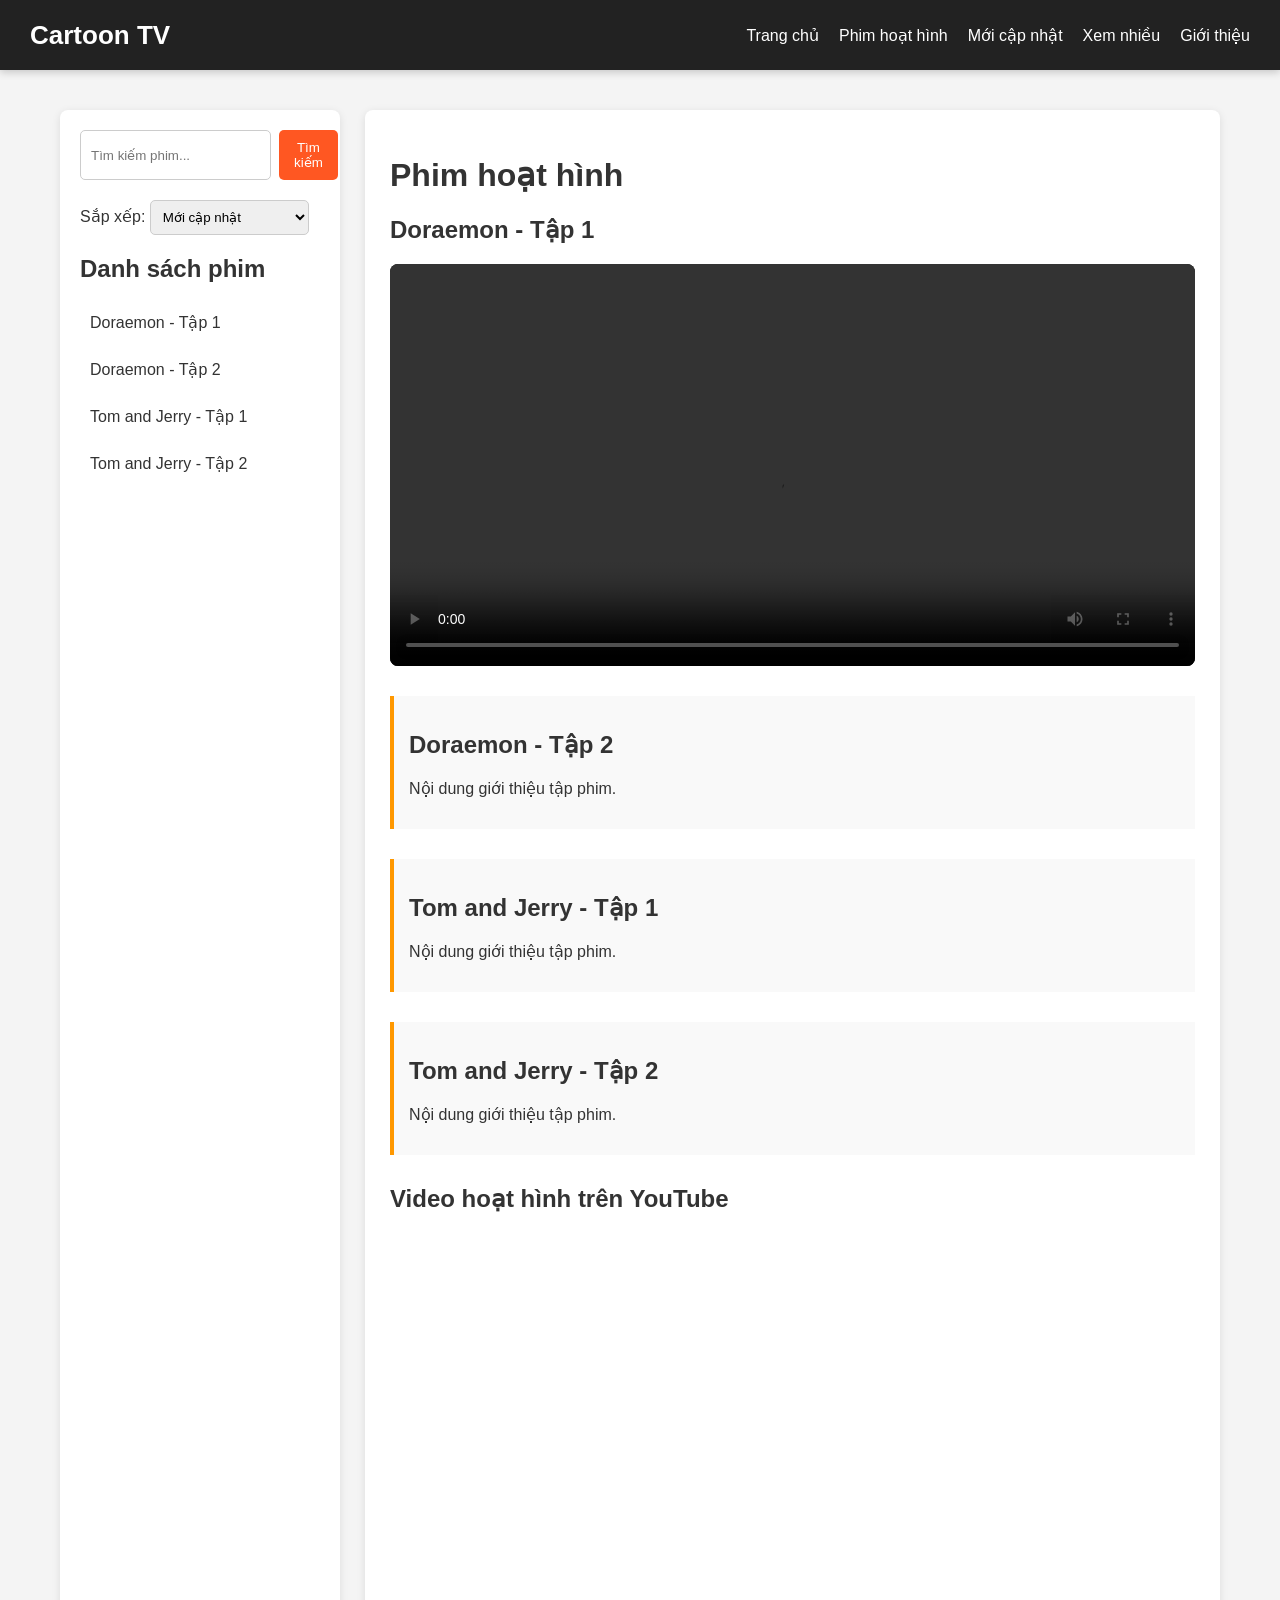
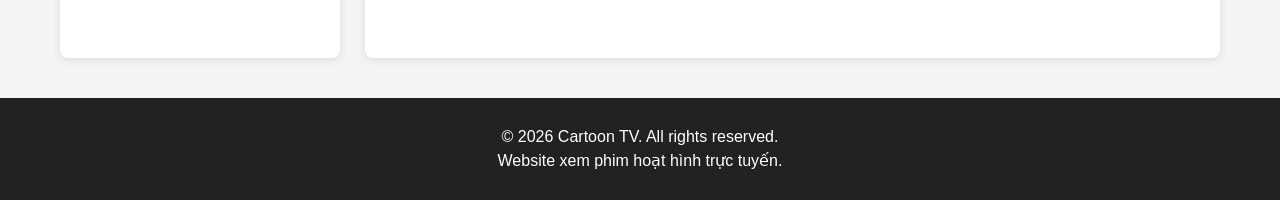
<file: cartoon-video-website/index.html>
<!DOCTYPE html>
<html lang="vi">
<head>
    <meta charset="UTF-8">
    <meta name="viewport" content="width=device-width, initial-scale=1.0">
    <title>Cartoon TV - Xem phim hoạt hình trực tuyến</title>
    <link rel="stylesheet" href="style.css">
</head>
<body>

    <header class="header">
        <div class="logo">
            <a href="#">Cartoon TV</a>
        </div>
        <nav class="head-link">
            <a href="#">Trang chủ</a>
            <a href="#">Phim hoạt hình</a>
            <a href="#">Mới cập nhật</a>
            <a href="#">Xem nhiều</a>
            <a href="#">Giới thiệu</a>
        </nav>
    </header>

    <div class="main-container">
        
        <div class="left-content">
            <div class="search-box">
                <input type="text" placeholder="Tìm kiếm phim...">
                <button type="button">Tìm kiếm</button>
            </div>
            
            <div class="sort-box">
                <label for="sort">Sắp xếp:</label>
                <select id="sort">
                    <option>Mới cập nhật</option>
                    <option>Nhiều lượt xem nhất</option>
                </select>
            </div>

            <h2>Danh sách phim</h2>
            <ul class="video-list">
                <li><a href="#video1">Doraemon - Tập 1</a></li>
                <li><a href="#video2">Doraemon - Tập 2</a></li>
                <li><a href="#video3">Tom and Jerry - Tập 1</a></li>
                <li><a href="#video4">Tom and Jerry - Tập 2</a></li>
            </ul>
        </div>

        <div class="right-content">
            <h1>Phim hoạt hình</h1>

            <div class="video-section" id="video1">
                <h2>Doraemon - Tập 1</h2>
                <video controls width="100%">
                    <source src="https://www.w3schools.com/html/mov_bbb.mp4" type="video/mp4">
                    Trình duyệt của bạn không hỗ trợ thẻ video.
                </video>
            </div>

            <div class="video-item" id="video2">
                <h2>Doraemon - Tập 2</h2>
                <p>Nội dung giới thiệu tập phim.</p>
            </div>

            <div class="video-item" id="video3">
                <h2>Tom and Jerry - Tập 1</h2>
                <p>Nội dung giới thiệu tập phim.</p>
            </div>

            <div class="video-item" id="video4">
                <h2>Tom and Jerry - Tập 2</h2>
                <p>Nội dung giới thiệu tập phim.</p>
            </div>

            <div class="youtube-section">
                <h2>Video hoạt hình trên YouTube</h2>
                <iframe
                    width="100%"
                    height="400"
                    src="https://www.youtube.com/embed/dQw4w9WgXcQ"
                    title="YouTube video player"
                    frameborder="0"
                    allowfullscreen>
                </iframe>
            </div>
        </div>

    </div>

    <footer class="footer">
        <p>© 2026 Cartoon TV. All rights reserved.</p>
        <p>Website xem phim hoạt hình trực tuyến.</p>
    </footer>

</body>
</html>
</file>
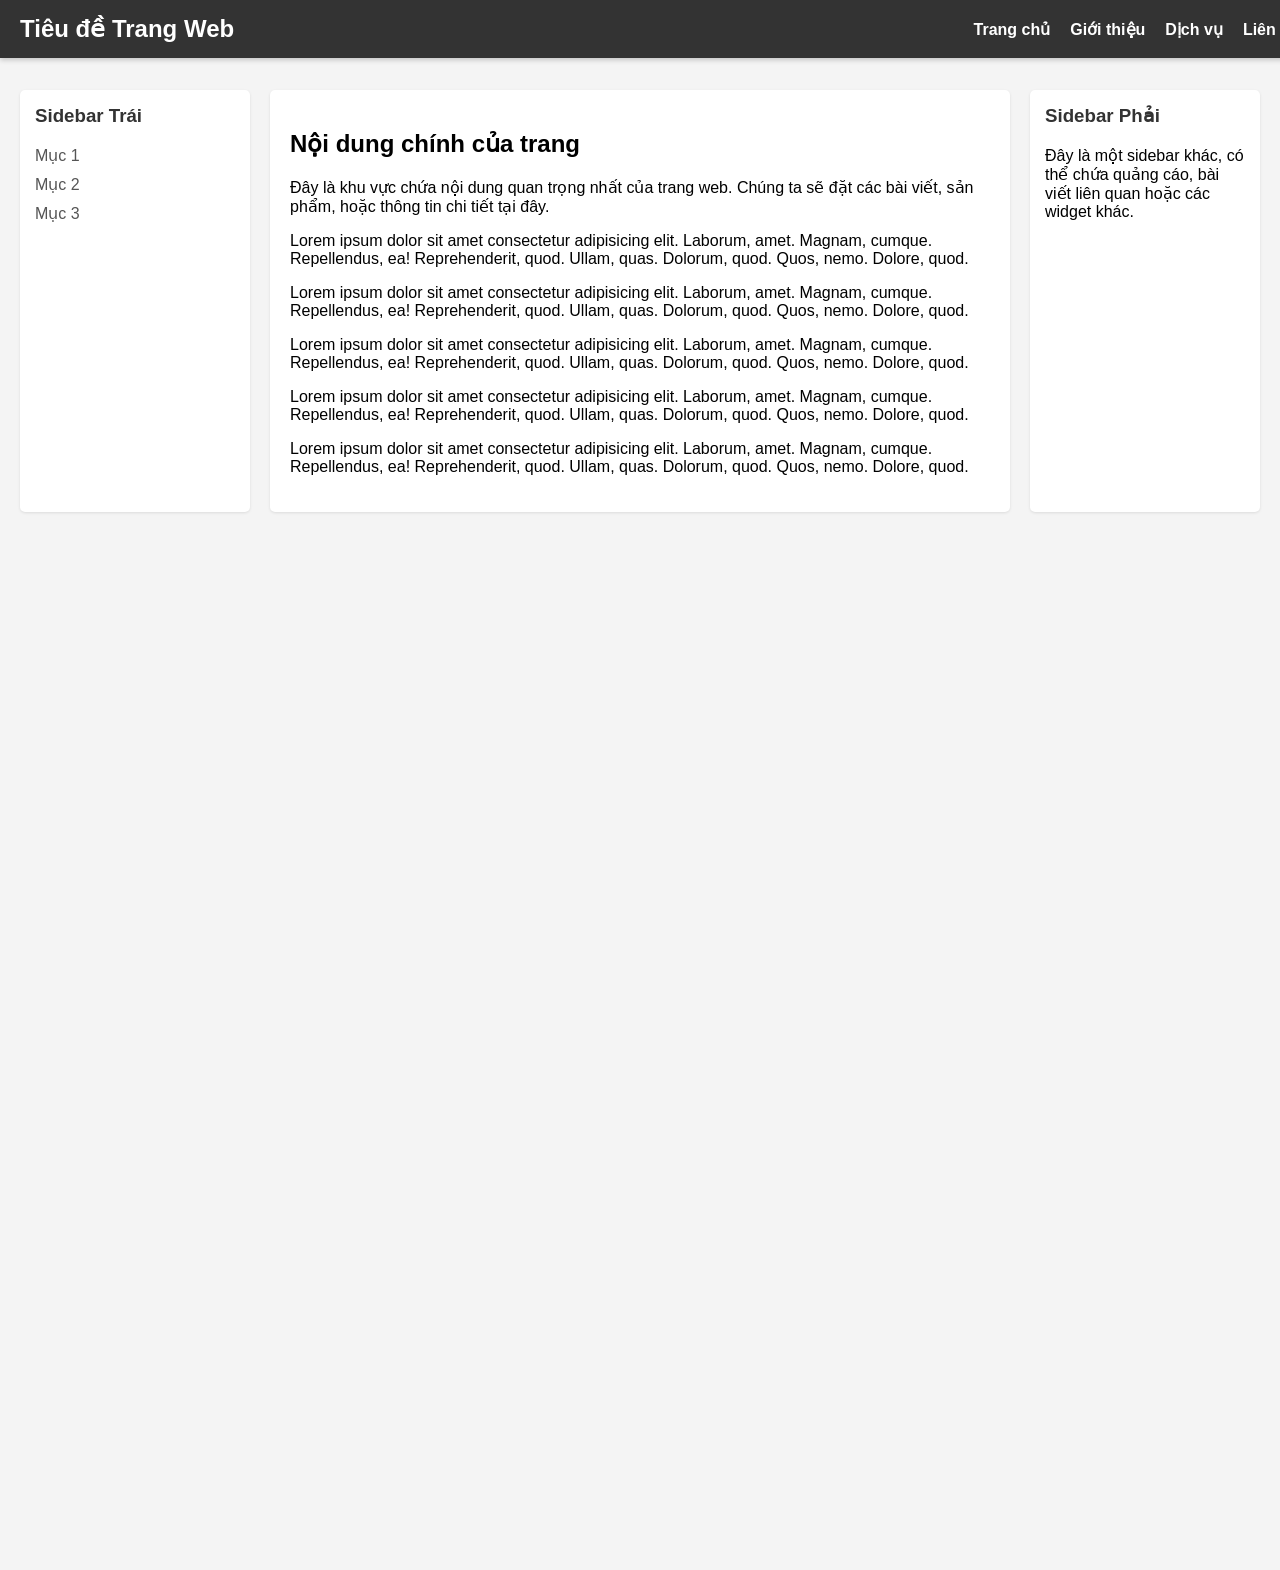
<file: simple-layout/index.html>
<!DOCTYPE html>
<html lang="vi">
<head>
    <meta charset="UTF-8">
    <meta name="viewport" content="width=device-width, initial-scale=1.0">
    <title>Trang Chủ Giản Lược</title>
    <link rel="stylesheet" href="style.css">
</head>

<body>

    <header class="main-header">

        <h1>Tiêu đề Trang Web</h1>

        <nav>
            <ul>
                <li><a href="#">Trang chủ</a></li>
                <li><a href="#">Giới thiệu</a></li>
                <li><a href="#">Dịch vụ</a></li>
                <li><a href="#">Liên hệ</a></li>
            </ul>
        </nav>

    </header>

    <div class="page-container">

        <aside class="sidebar left-sidebar">
            <h3>Sidebar Trái</h3>

            <ul>
                <li>Mục 1</li>
                <li>Mục 2</li>
                <li>Mục 3</li>
            </ul>
        </aside>

        <main class="main-content">

            <h2>Nội dung chính của trang</h2>

            <p>
                Đây là khu vực chứa nội dung quan trọng nhất của trang web.
                Chúng ta sẽ đặt các bài viết, sản phẩm, hoặc thông tin chi tiết tại đây.
            </p>

            <p>
                Lorem ipsum dolor sit amet consectetur adipisicing elit.
                Laborum, amet. Magnam, cumque. Repellendus, ea!
                Reprehenderit, quod. Ullam, quas. Dolorum, quod.
                Quos, nemo. Dolore, quod.
            </p>

            <p>
                Lorem ipsum dolor sit amet consectetur adipisicing elit.
                Laborum, amet. Magnam, cumque. Repellendus, ea!
                Reprehenderit, quod. Ullam, quas. Dolorum, quod.
                Quos, nemo. Dolore, quod.
            </p>

            <p>
                Lorem ipsum dolor sit amet consectetur adipisicing elit.
                Laborum, amet. Magnam, cumque. Repellendus, ea!
                Reprehenderit, quod. Ullam, quas. Dolorum, quod.
                Quos, nemo. Dolore, quod.
            </p>

            <p>
                Lorem ipsum dolor sit amet consectetur adipisicing elit.
                Laborum, amet. Magnam, cumque. Repellendus, ea!
                Reprehenderit, quod. Ullam, quas. Dolorum, quod.
                Quos, nemo. Dolore, quod.
            </p>

            <p>
                Lorem ipsum dolor sit amet consectetur adipisicing elit.
                Laborum, amet. Magnam, cumque. Repellendus, ea!
                Reprehenderit, quod. Ullam, quas. Dolorum, quod.
                Quos, nemo. Dolore, quod.
            </p>

        </main>

        <aside class="sidebar right-sidebar">

            <h3>Sidebar Phải</h3>

            <p>
                Đây là một sidebar khác, có thể chứa quảng cáo,
                bài viết liên quan hoặc các widget khác.
            </p>

        </aside>

    </div>

</body>
</html>
</file>
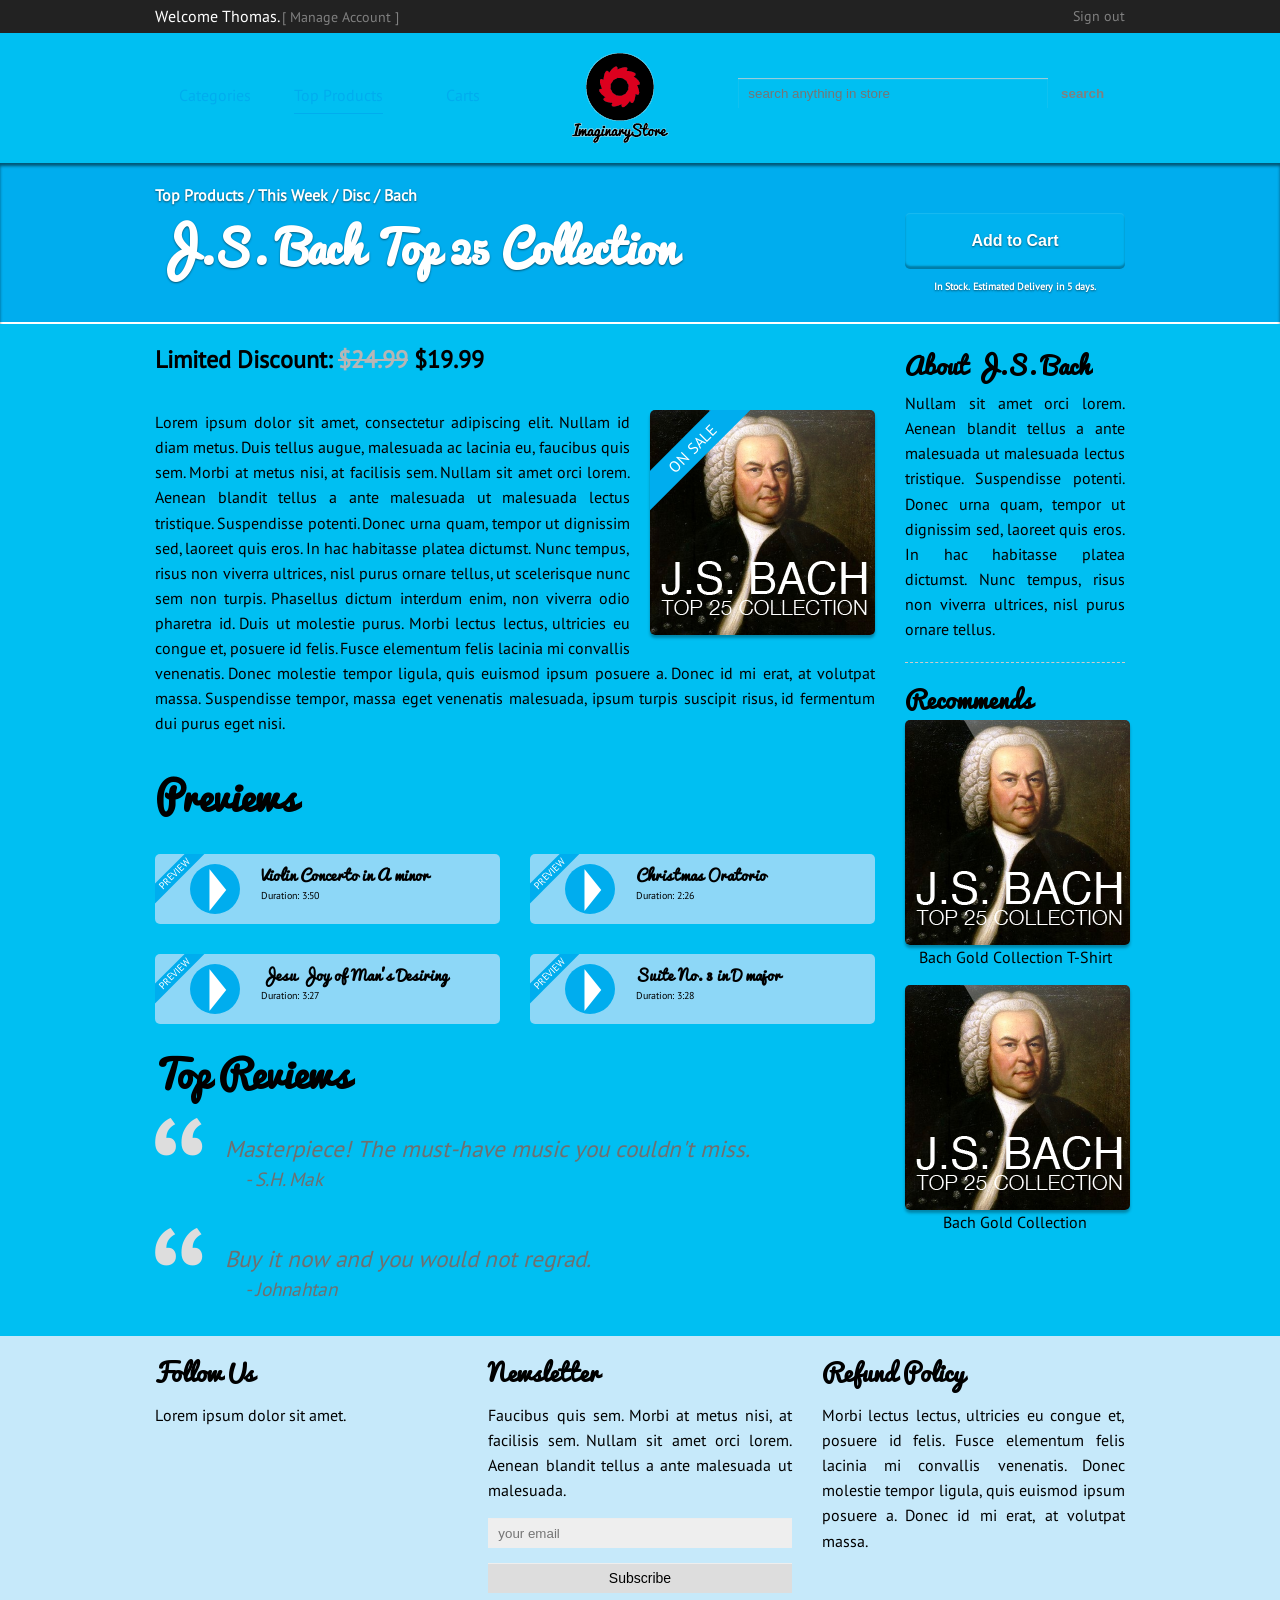
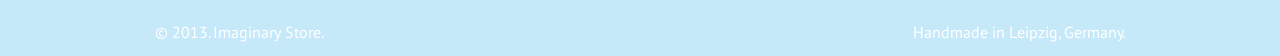
<file: monochromatic-color-exercise/version-1/index.html>
<!doctype html>
<html>
<head>
<meta charset="utf-8">
<meta name="viewport" content="width=device-width, initial-scale=1" />
<title>Imaginary Store</title>
<link href="style.css" rel="stylesheet" type="text/css" />
</head>

<body>
<header id="top">
	<div class="fix-size">
    	<p class="c9 left">
        	Welcome Thomas. <a href="">[ Manage Account ]</a>
        </p>
        <p class="c3 left">
        	<a href="#main-nav" class="hide"><img src="images/nav-btn.png" alt="button" /></a>
            <a href="" class="right">Sign out</a>
        </p>
    </div>
    <div class="clear"></div>
</header><!-- header -->

<nav>
	<div class="fix-size">
    	<ul class="c5 left show">
        	<li><a href="">Categories</a></li>
            <li><a href="">Top Products</a></li>
            <li><a href="">Carts</a></li>
        </ul>
        <a href="" class="c2 left c">
        	<img src="images/logo.png" alt="logo" />
        </a>
        <form action="#" class="c5 left show">
        	<input type="search" placeholder="search anything in store" required />
            <input type="submit" value="search" />
        </form>
    </div>
    <div class="clear"></div>
</nav><!-- nav -->

<section id="banner">
	<div class="fix-size">
    	<section class="c9 left c">
        	<p>Top Products / This Week / Disc / Bach</p>
            <h1>J.S. Bach Top 25 Collection</h1>
        </section>
        <aside class="c3 left c">
        	<button>Add to Cart</button>
            <p>In Stock. Estimated Delivery in 5 days.</p>
        </aside>
    </div>
    <div class="clear"></div>
</section><!-- banner -->

<section id="main">
	<div class="fix-size">
    	<section class="c9 left c">
        	<h3>Limited Discount: <del>$24.99</del> $19.99</h3>            
            <div class="trans right">
                <div class="cover">
                    <div class="face">
                        <p class="on-sale">ON SALE</p>
                    </div>
                    <div class="face back">
                        <b>J.S. Bach - Top 25 Collection</b>
                        <ol>
                            <li>Violin Concerto in A minor</li>
                            <li>Christmas Oratorio</li>
                            <li>Jesu Joy of Man's Desiring</li>
                            <li>Suite No. 3 in D major</li>
                            <!-- text -->
                        </ol>
                    </div>
                </div>
            </div><!-- trans -->
            
            <p>
            	Lorem ipsum dolor sit amet, consectetur adipiscing elit. Nullam id diam metus. Duis tellus augue, malesuada ac lacinia eu, faucibus quis sem. Morbi at metus nisi, at facilisis sem. Nullam sit amet orci lorem. Aenean blandit tellus a ante malesuada ut malesuada lectus tristique. Suspendisse potenti. Donec urna quam, tempor ut dignissim sed, laoreet quis eros. In hac habitasse platea dictumst. Nunc tempus, risus non viverra ultrices, nisl purus ornare tellus, ut scelerisque nunc sem non turpis. Phasellus dictum interdum enim, non viverra odio pharetra id. Duis ut molestie purus. Morbi lectus lectus, ultricies eu congue et, posuere id felis. Fusce elementum felis lacinia mi convallis venenatis. Donec molestie tempor ligula, quis euismod ipsum posuere a. Donec id mi erat, at volutpat massa. Suspendisse tempor, massa eget venenatis malesuada, ipsum turpis suscipit risus, id fermentum dui purus eget nisi.<!-- text -->
            </p>
            
            <h2>Previews</h2>
            <ul class="preview">
            	<li class="left"><a href="">
                	<div class="c3 left">
                    	<p class="title">PREVIEW</p>
                        <div class="circle"><div class="triangle">&#9658;</div></div>
                    </div>
                    <div class="c9 left">
                    	<b>Violin Concerto in A minor</b><!-- text -->
                        <small>Duration: 3:50</small>
                    </div>
                    <div class="clear"></div>
                </a></li><!-- element -->
                
                <li class="right"><a href="">
                	<div class="c3 left">
                    	<p class="title">PREVIEW</p>
                        <div class="circle"><div class="triangle">&#9658;</div></div>
                    </div>
                    <div class="c9 left">
                    	<b>Christmas Oratorio</b><!-- text -->
                        <small>Duration: 2:26</small>
                    </div>
                    <div class="clear"></div>
                </a></li><!-- element -->
                <li class="clear"></li>
                
                <li class="left"><a href="">
                	<div class="c3 left">
                    	<p class="title">PREVIEW</p>
                        <div class="circle"><div class="triangle">&#9658;</div></div>
                    </div>
                    <div class="c9 left">
                    	<b>Jesu Joy of Man's Desiring</b><!-- text -->
                        <small>Duration: 3:27</small>
                    </div>
                    <div class="clear"></div>
                </a></li><!-- element -->
                
                <li class="right"><a href="">
                	<div class="c3 left">
                    	<p class="title">PREVIEW</p>
                        <div class="circle"><div class="triangle">&#9658;</div></div>
                    </div>
                    <div class="c9 left">
                    	<b>Suite No. 3 in D major</b><!-- text -->
                        <small>Duration: 3:28</small>
                    </div>
                    <div class="clear"></div>
                </a></li><!-- element -->
            </ul>
            <div class="clear"></div>
            
            <h2>Top Reviews</h2>
            <blockquote>
            	<div class="quote">&ldquo;</div>
                <p>
                	Masterpiece! The must-have music you couldn't miss.<small>- S.H. Mak</small>
                </p>
            </blockquote>
            
            <blockquote>
            	<div class="quote">&ldquo;</div>
                <p>
                	Buy it now and you would not regrad. <small>- Johnahtan</small>
                </p>
            </blockquote>
        </section>
        <aside class="c3 left c">
        	<h3>About J.S. Bach</h3>
            <p class="about">
            	Nullam sit amet orci lorem. Aenean blandit tellus a ante malesuada ut malesuada lectus tristique. Suspendisse potenti. Donec urna quam, tempor ut dignissim sed, laoreet quis eros. In hac habitasse platea dictumst. Nunc tempus, risus non viverra ultrices, nisl purus ornare tellus.
            </p>
            
            <h3>Recommends</h3>
            <div class="aside-cover">
            	<div class="trans">
                	<div class="cover">
                    	<div class="face">
                        </div>
                        <div class="face back">
                        	<b>J.S. Bach - Top 25 Collection</b>
                            <ol>
                            	<li>Violin Concerto in A minor</li>
                                <li>Christmas Oratorio</li>
                                <li>Jesu Joy of Man's Desiring</li>
                                <li>Suite No. 3 in D major</li>
                            	<!-- text -->
                            </ol>
                            <button>Go to Album</button>
                        </div>
                    </div>
                </div><!-- trans -->
            	<p>Bach Gold Collection T-Shirt</p>
            </div><!-- aside cover -->
            
            <div class="aside-cover">
            	<div class="trans">
                	<div class="cover">
                    	<div class="face">
                        </div>
                        <div class="face back">
                        	<b>J.S. Bach - Top 25 Collection</b>
                            <ol>
                            	<li>Violin Concerto in A minor</li>
                                <li>Christmas Oratorio</li>
                                <li>Jesu Joy of Man's Desiring</li>
                                <li>Suite No. 3 in D major</li>
                            	<!-- text -->
                            </ol>
                            <button>Go to Album</button>
                        </div>
                    </div>
                </div><!-- trans -->
                <p>Bach Gold Collection</p>
            </div><!-- aside cover -->
        </aside>
    </div>
    <div class="clear"></div>
    
    <nav id="main-nav" class="c12 c hide">
    	<ul>
        	<li><a href="#top"><span class="arrow"></span>Back to Top</a></li>
            <li><a href="">Categories</a></li>
            <li><a href="">Top Products</a></li>
            <li><a href="">Carts</a></li>
            <li><a href="">Your Account</a></li>
        </ul>
        <form action="#">
        	<input type="search" placeholder="search in store" required />
            <input type="submit" value="go" />
        </form>
    </nav><!-- main nav -->
    <div class="clear"></div>
</section><!-- main -->

<section id="info">
	<div class="fix-size">
    	<div class="c4 left c">
        	<h3>Follow Us</h3>
            <p>
            	Lorem ipsum dolor sit amet.
            </p>
        </div>
        <div class="c4 left c">
        	<h3>Newsletter</h3>
            <p>
            	Faucibus quis sem. Morbi at metus nisi, at facilisis sem. Nullam sit amet orci lorem. Aenean blandit tellus a ante malesuada ut malesuada.
            </p>
            <form action="#">
            	<input type="email" placeholder="your email" required />
                <input type="submit" value="Subscribe" />
            </form>
        </div>
        <div class="c4 left c">
        	<h3>Refund Policy</h3>
        	<p>
            	Morbi lectus lectus, ultricies eu congue et, posuere id felis. Fusce elementum felis lacinia mi convallis venenatis. Donec molestie tempor ligula, quis euismod ipsum posuere a. Donec id mi erat, at volutpat massa.
            </p>
        </div>
    </div>
    <div class="clear"></div>
</section><!-- info -->

<footer>
	<div class="fix-size">
    	<div class="c12 c">
        	<span>&copy; 2013. Imaginary Store.</span>
            <span class="right">Handmade in Leipzig, Germany.</span>
        </div>
    </div>
    <div class="clear"></div>
</footer><!-- footer -->
</body>
</html>
</file>
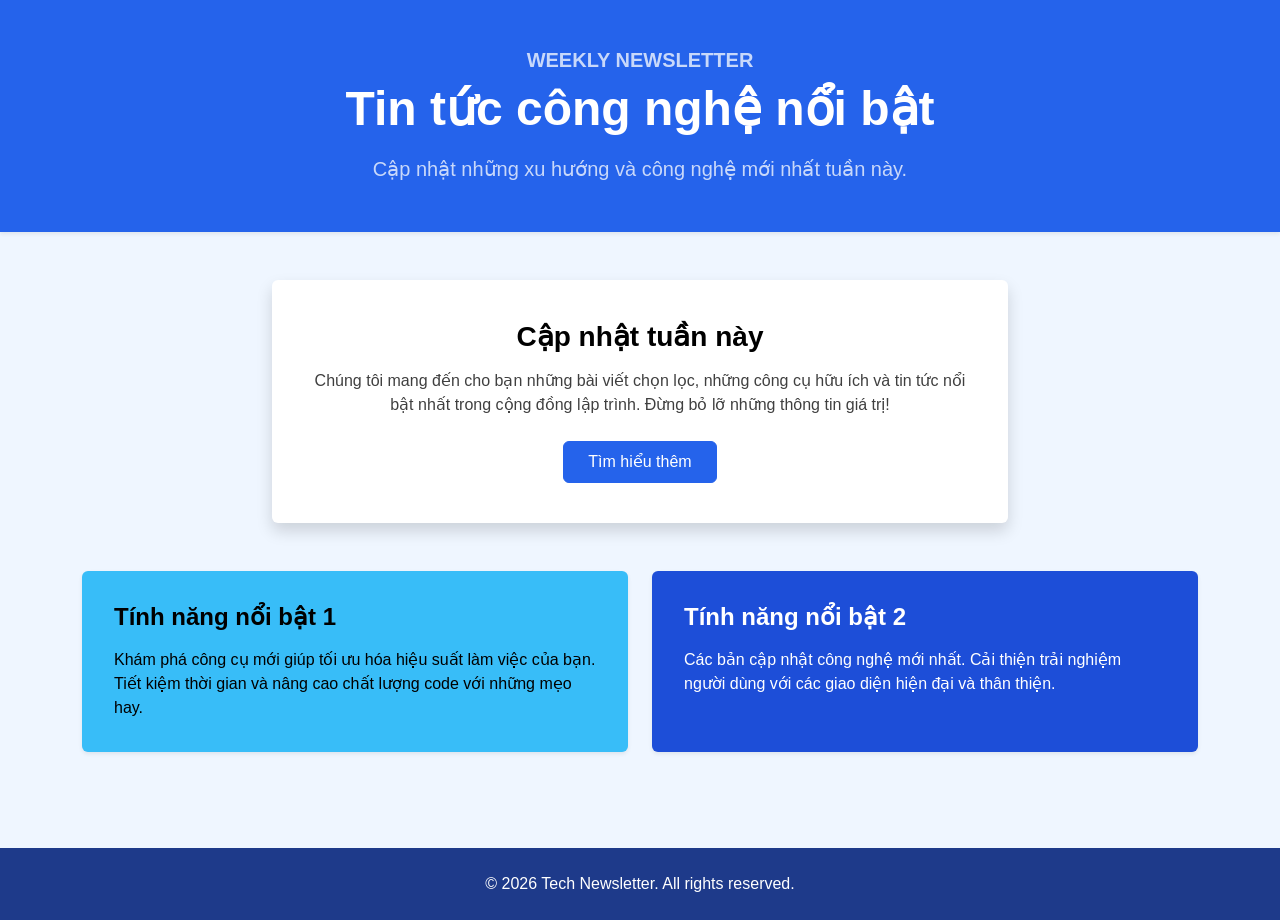
<file: newsletter-color-exercise/version-1/index.html>
<!DOCTYPE html>
<html lang="vi">
<head>
    <meta charset="UTF-8">
    <meta name="viewport" content="width=device-width, initial-scale=1.0">
    <title>Newsletter Color Exercise</title>
    <link href="https://cdn.jsdelivr.net/npm/bootstrap@5.3.3/dist/css/bootstrap.min.css" rel="stylesheet">
    <link rel="stylesheet" href="css/style.css">
</head>
<body class="light-bg">
    <!-- Header -->
    <header class="primary-bg text-white py-5 text-center shadow-sm">
        <div class="container">
            <h5 class="mb-2 text-uppercase fw-bold text-white opacity-75">Weekly Newsletter</h5>
            <h1 class="display-5 fw-bold mb-3 text-white">Tin tức công nghệ nổi bật</h1>
            <p class="lead mb-0 text-white opacity-75">Cập nhật những xu hướng và công nghệ mới nhất tuần này.</p>
        </div>
    </header>

    <!-- Main Content -->
    <main class="container py-5">
        <div class="row justify-content-center mb-5">
            <div class="col-lg-8">
                <div class="card shadow border-0 text-center p-4">
                    <div class="card-body">
                        <h2 class="card-title h3 mb-3 fw-bold text-color">Cập nhật tuần này</h2>
                        <p class="card-text text-color opacity-75 mb-4">Chúng tôi mang đến cho bạn những bài viết chọn lọc, những công cụ hữu ích và tin tức nổi bật nhất trong cộng đồng lập trình. Đừng bỏ lỡ những thông tin giá trị!</p>
                        <a href="#" class="btn btn-primary-custom px-4 py-2">Tìm hiểu thêm</a>
                    </div>
                </div>
            </div>
        </div>

        <!-- Features -->
        <div class="row g-4">
            <div class="col-md-6">
                <div class="card h-100 shadow-sm border-0 accent-bg p-3">
                    <div class="card-body">
                        <h3 class="card-title h4 mb-3 fw-bold">Tính năng nổi bật 1</h3>
                        <p class="card-text">Khám phá công cụ mới giúp tối ưu hóa hiệu suất làm việc của bạn. Tiết kiệm thời gian và nâng cao chất lượng code với những mẹo hay.</p>
                    </div>
                </div>
            </div>
            <div class="col-md-6">
                <div class="card h-100 shadow-sm border-0 secondary-bg p-3">
                    <div class="card-body">
                        <h3 class="card-title h4 mb-3 fw-bold">Tính năng nổi bật 2</h3>
                        <p class="card-text">Các bản cập nhật công nghệ mới nhất. Cải thiện trải nghiệm người dùng với các giao diện hiện đại và thân thiện.</p>
                    </div>
                </div>
            </div>
        </div>
    </main>

    <!-- Footer -->
    <footer class="footer-bg text-white py-4 text-center mt-5">
        <div class="container">
            <p class="mb-0">&copy; 2026 Tech Newsletter. All rights reserved.</p>
        </div>
    </footer>
</body>
</html>
</file>
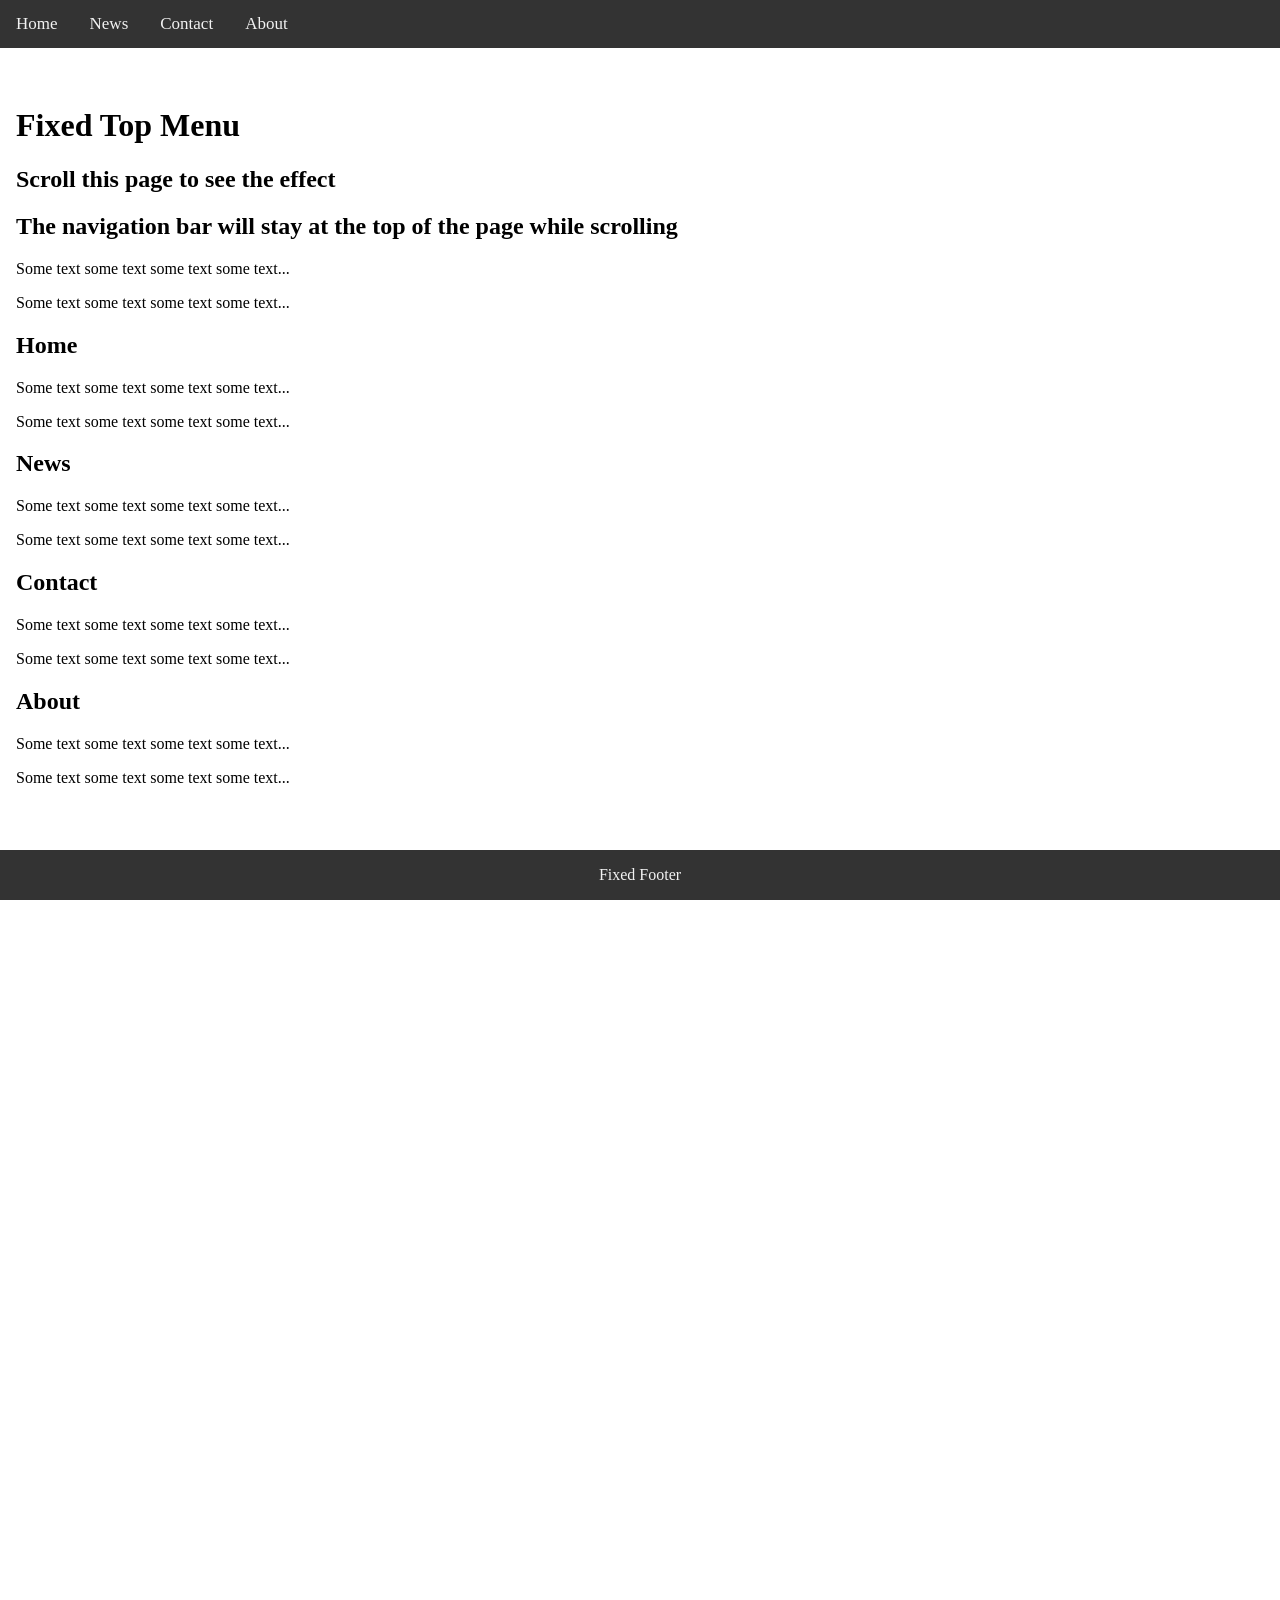
<file: fixed-menu.html>
<!DOCTYPE html>
<html xmlns="http://www.w3.org/1999/xhtml">
<head>
    <meta http-equiv="Content-Type" content="text/html; charset=utf-8" />
    <title>Hướng dẫn tạo Fixed Menu</title>

    <style>
        body {
            margin: 0;
            padding-bottom: 60px;
        }

        .navbar {
            overflow: hidden;
            background-color: #333;
            position: fixed;
            top: 0;
            width: 100%;
            z-index: 1000;
        }

        .navbar a {
            float: left;
            display: block;
            color: #f2f2f2;
            text-align: center;
            padding: 14px 16px;
            text-decoration: none;
            font-size: 17px;
        }

        .navbar a:hover {
            background-color: #ddd;
            color: black;
        }

        .main {
            padding: 16px;
            margin-top: 70px;
            min-height: 1500px;
        }

        .footer {
            position: fixed;
            bottom: 0;
            left: 0;
            width: 100%;
            height: 50px;
            background-color: #333;
            color: #f2f2f2;
            text-align: center;
            line-height: 50px;
            z-index: 1000;
        }

        .footer p {
            margin: 0;
        }
    </style>
</head>

<body>

    <div class="navbar">
        <a href="#home">Home</a>
        <a href="#news">News</a>
        <a href="#contact">Contact</a>
        <a href="#about">About</a>
    </div>

    <div class="main">
        <h1>Fixed Top Menu</h1>
        <h2>Scroll this page to see the effect</h2>
        <h2>The navigation bar will stay at the top of the page while scrolling</h2>

        <p>Some text some text some text some text...</p>
        <p>Some text some text some text some text...</p>

        <h2 id="home">Home</h2>
        <p>Some text some text some text some text...</p>
        <p>Some text some text some text some text...</p>

        <h2 id="news">News</h2>
        <p>Some text some text some text some text...</p>
        <p>Some text some text some text some text...</p>

        <h2 id="contact">Contact</h2>
        <p>Some text some text some text some text...</p>
        <p>Some text some text some text some text...</p>

        <h2 id="about">About</h2>
        <p>Some text some text some text some text...</p>
        <p>Some text some text some text some text...</p>
    </div>

    <footer class="footer">
        <p>Fixed Footer</p>
    </footer>

</body>
</html>
</file>
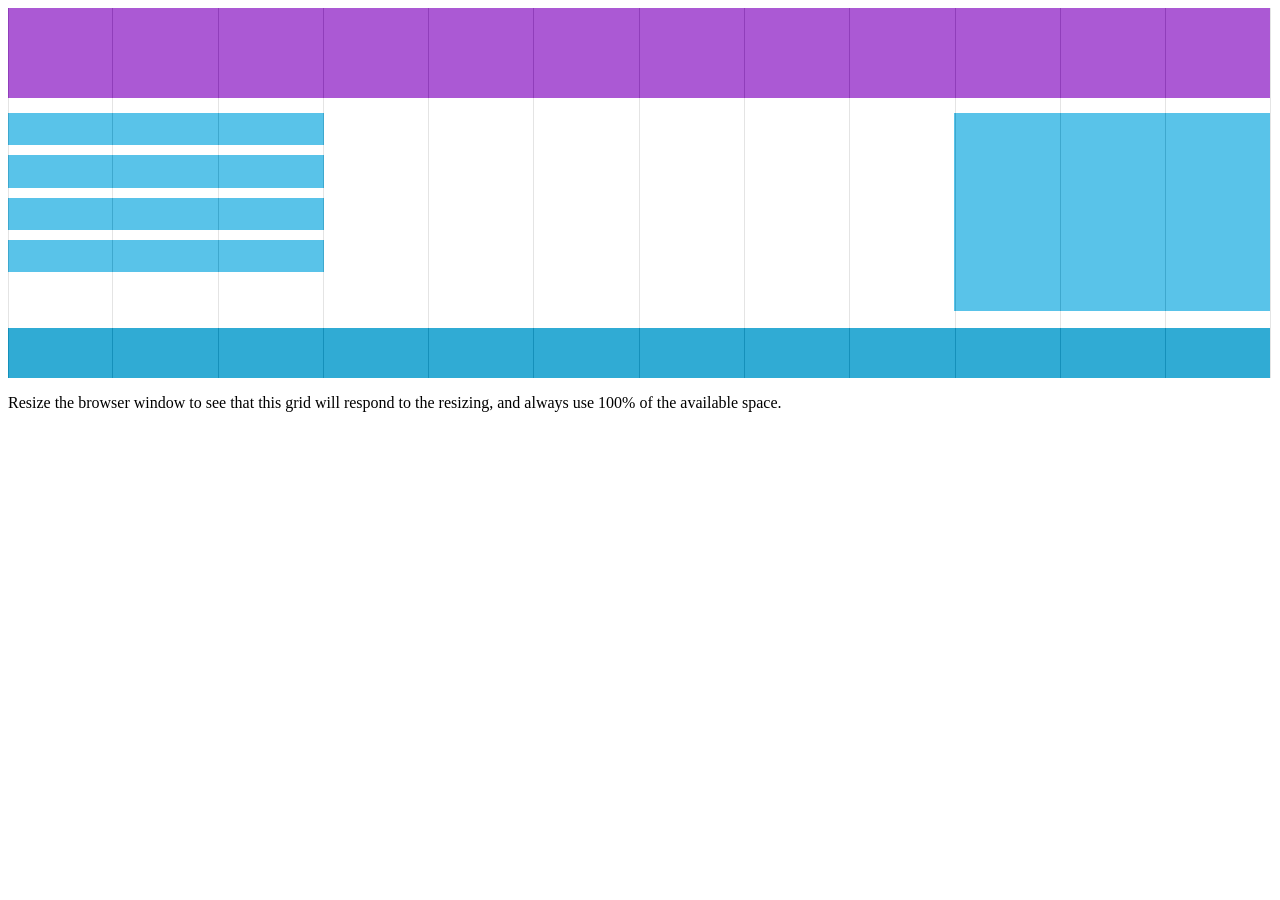
<file: raw2.html>
<!DOCTYPE html>
<html><head><meta http-equiv="Content-Type" content="text/html; charset=windows-1252">
<meta name="viewport" content="width=device-width, initial-scale=1.0">
<style>
* {
    box-sizing:border-box;
}
.gridwrapper {
    overflow:auto;
    position:relative;
    height:250px;
}
.gridcontent {
    width:8.33%;
    margin:0;
    border-right:1px solid grey;
    height:100%;
    float:left;
    background-color:#84c754;
    background-color:#f1f1f1;
}
</style>
</head>
<body>

<div style="position:absolute;opacity:0.9;width:auto;left:8px;right:10px;">
<div class="gridcontainer">
<div class="gridwrapper" style="height:90px;">
<div class="gridcontent" style="width:100%;background:#9933cc;border-right-color:transparent;">
</div>
</div>
<div class="gridwrapper" style="height:230px;">
  <div class="gridcontent" style="background-color:#ffffff;border:none;width:25%;padding-top:15px;">
    <div style="background-color:#33b5e5;border:none;width:100%;height:15%;margin-bottom:10px;"></div>
    <div style="background-color:#33b5e5;border:none;width:100%;height:15%;margin-bottom:10px;"></div>
    <div style="background-color:#33b5e5;border:none;width:100%;height:15%;margin-bottom:10px;"></div>
    <div style="background-color:#33b5e5;border:none;width:100%;height:15%;"></div>
  </div>
  <div class="gridcontent" style="background-color:#ffffff;border:none;"></div>
  <div class="gridcontent" style="background-color:#ffffff;border:none;"></div>
  <div class="gridcontent" style="background-color:#ffffff;border:none;"></div>
  <div class="gridcontent" style="background-color:#ffffff;border:none;"></div>
  <div class="gridcontent" style="background-color:#ffffff;border:none;"></div>
  <div class="gridcontent" style="background-color:#ffffff;border:none;"></div>
  <div class="gridcontent" style="background-color:#ffffff;border:none;width:25%;padding-top:15px;">
    <div style="background-color:#33b5e5;border:none;width:100%;height:92%;"></div>
  </div>
</div>
<div class="gridwrapper" style="height:50px;">
  <div class="gridcontent" style="width:100%;background:#0099cc;border-right-color:transparent;">
  </div>
</div>

</div>
</div>
<div class="gridcontainer" style="opacity:0.1;">
<div class="gridwrapper" style="height:370px;">
  <div class="gridcontent" style="background-color:#ffffff;border-right:1px solid #000000;border-left:1px solid #000000;"></div>
  <div class="gridcontent" style="background-color:#ffffff;border-right:1px solid #000000;"></div>
  <div class="gridcontent" style="background-color:#ffffff;border-right:1px solid #000000;"></div>
  <div class="gridcontent" style="background-color:#ffffff;border-right:1px solid #000000;"></div>
  <div class="gridcontent" style="background-color:#ffffff;border-right:1px solid #000000;"></div>
  <div class="gridcontent" style="background-color:#ffffff;border-right:1px solid #000000;"></div>
  <div class="gridcontent" style="background-color:#ffffff;border-right:1px solid #000000;"></div>
  <div class="gridcontent" style="background-color:#ffffff;border-right:1px solid #000000;"></div>
  <div class="gridcontent" style="background-color:#ffffff;border-right:1px solid #000000;"></div>
  <div class="gridcontent" style="background-color:#ffffff;border-right:1px solid #000000;"></div>
  <div class="gridcontent" style="background-color:#ffffff;border-right:1px solid #000000;"></div>
  <div class="gridcontent" style="background-color:#ffffff;border-right:1px solid #000000;"></div>
</div>
</div>

<p>Resize the browser window to see that this grid will respond to the resizing, and always use 100% of the available space.</p>




</body></html>
</file>
<file: cartoon-video-website/style.css>
* {
    box-sizing: border-box;
}

html {
    scroll-behavior: smooth;
}

body {
    margin: 0;
    font-family: Arial, sans-serif;
    background-color: #f4f4f4;
    color: #333;
    padding-top: 80px;
}

.header {
    position: fixed;
    top: 0;
    left: 0;
    width: 100%;
    min-height: 70px;
    background-color: #222;
    color: white;
    display: flex;
    justify-content: space-between;
    align-items: center;
    padding: 15px 30px;
    z-index: 1000;
    box-shadow: 0 2px 8px rgba(0,0,0,0.2);
}

.logo a {
    color: white;
    text-decoration: none;
    font-size: 26px;
    font-weight: bold;
}

.head-link {
    display: flex;
    gap: 20px;
}

.head-link a {
    color: white;
    text-decoration: none;
    transition: 0.3s;
}

.head-link a:hover {
    color: #ff9800;
    font-weight: bold;
}

.main-container {
    max-width: 1200px;
    margin: 30px auto;
    padding: 0 20px;
    display: flex;
    gap: 25px;
}

.left-content {
    width: 280px;
    flex-shrink: 0;
    background-color: white;
    padding: 20px;
    border-radius: 8px;
    box-shadow: 0 2px 8px rgba(0,0,0,0.1);
}

.right-content {
    flex: 1;
    background-color: white;
    padding: 25px;
    border-radius: 8px;
    box-shadow: 0 2px 8px rgba(0,0,0,0.1);
}

.video-list {
    list-style: none;
    padding: 0;
    margin: 0;
}

.video-list li {
    margin-bottom: 8px;
}

.video-list a {
    display: block;
    padding: 10px;
    color: #333;
    text-decoration: none;
    border-radius: 5px;
    transition: 0.3s;
}

.video-list a:hover {
    background-color: #eee;
    color: #ff5722;
    font-weight: bold;
}

.video-section video {
    display: block;
    width: 100%;
    max-width: 100%;
    border-radius: 8px;
    background-color: black;
}

.youtube-section {
    margin-top: 30px;
}

.youtube-section iframe {
    display: block;
    width: 100%;
    max-width: 100%;
    border: 0;
    border-radius: 8px;
}

.search-box {
    display: flex;
    gap: 8px;
    margin-bottom: 20px;
}

.search-box input {
    flex: 1;
    padding: 10px;
    border: 1px solid #ccc;
    border-radius: 5px;
}

.search-box button {
    padding: 10px 15px;
    border: none;
    border-radius: 5px;
    background-color: #ff5722;
    color: white;
    cursor: pointer;
}

.search-box button:hover {
    background-color: #e64a19;
}

.sort-box {
    margin-bottom: 20px;
}

.sort-box select {
    padding: 8px;
    border-radius: 5px;
    border: 1px solid #ccc;
}

.video-item {
    margin-top: 30px;
    padding: 15px;
    background: #f9f9f9;
    border-left: 4px solid #ff9800;
}

.footer {
    margin-top: 40px;
    padding: 25px;
    background-color: #222;
    color: white;
    text-align: center;
}

.footer p {
    margin: 5px 0;
}

@media (max-width: 900px) {
    .header {
        padding: 15px;
    }
    .head-link {
        gap: 10px;
    }
    .main-container {
        gap: 15px;
    }
    .left-content {
        width: 220px;
    }
}

@media (max-width: 768px) {
    body {
        padding-top: 130px;
    }
    .header {
        flex-direction: column;
        align-items: flex-start;
        gap: 10px;
    }
    .head-link {
        width: 100%;
        flex-wrap: wrap;
        gap: 10px;
    }
    .main-container {
        flex-direction: column;
        margin: 20px auto;
    }
    .left-content {
        width: 100%;
    }
    .right-content {
        width: 100%;
    }
    .youtube-section iframe {
        height: 250px;
    }
}

@media (max-width: 480px) {
    .logo a {
        font-size: 22px;
    }
    .head-link {
        flex-direction: column;
        gap: 5px;
    }
    .main-container {
        padding: 0 10px;
    }
    .right-content {
        padding: 15px;
    }
    .youtube-section iframe {
        height: 220px;
    }
    .search-box {
        flex-direction: column;
    }
    .search-box button {
        width: 100%;
    }
}
</file>
<file: simple-layout/style.css>
/* Thiết lập cơ bản */
body {
    margin: 0;
    font-family: Arial, sans-serif;
    background-color: #f4f4f4;
    padding-top: 70px;
    min-height: 1500px;
}

/* Header cố định */
.main-header {
    position: fixed;
    top: 0;
    left: 0;
    width: 100%;

    background-color: #333;
    color: white;

    padding: 15px 20px;

    box-shadow: 0 2px 5px rgba(0, 0, 0, 0.2);

    display: flex;
    justify-content: space-between;
    align-items: center;

    z-index: 1000;
}

.main-header h1 {
    margin: 0;
    font-size: 24px;
}

/* Menu header */
.main-header nav ul {
    list-style: none;
    margin: 0;
    padding: 0;
    display: flex;
}

.main-header nav ul li {
    margin-left: 20px;
}

.main-header nav ul li a {
    color: white;
    text-decoration: none;
    font-weight: bold;
}

.main-header nav ul li a:hover {
    color: #ddd;
}

/* Container chính */
.page-container {
    display: flex;
    justify-content: space-between;
    margin: 20px;
    gap: 20px;
}

/* Sidebar */
.sidebar {
    background-color: #fff;
    padding: 15px;
    border-radius: 5px;
    box-shadow: 0 1px 3px rgba(0, 0, 0, 0.1);
    flex-shrink: 0;
}

.left-sidebar {
    width: 200px;
}

.right-sidebar {
    width: 200px;
}

/* Nội dung chính */
.main-content {
    background-color: #fff;
    padding: 20px;
    border-radius: 5px;
    box-shadow: 0 1px 3px rgba(0, 0, 0, 0.1);
    flex-grow: 1;
}

.sidebar h3 {
    margin-top: 0;
    color: #333;
}

.sidebar ul {
    list-style: none;
    padding: 0;
}

.sidebar ul li {
    margin-bottom: 10px;
    color: #555;
}

/* Responsive */
@media (max-width: 768px) {

    .main-header {
        position: relative;
        flex-direction: column;
        align-items: flex-start;
    }

    body {
        padding-top: 0;
    }

    .main-header nav ul {
        flex-direction: column;
    }

    .main-header nav ul li {
        margin: 8px 0 0 0;
    }

    .page-container {
        flex-direction: column;
    }

    .left-sidebar,
    .right-sidebar {
        width: 100%;
    }
}
</file>
<file: monochromatic-color-exercise/version-1/style.css>
:root {
    --color-primary: #00ADEE;
    --color-primary-2: #00B2EF;
    --color-background: #00BFF2;
    --color-content: #8DD7F7;
    --color-footer: #C6E9FA;
    --color-text: #000000;
    --color-white: #ffffff;
}

@charset "utf-8";
/* CSS Document */
* {
	margin: 0;
	padding: 0;
}
ul li {
	list-style: none;
}
a {
	text-decoration: none;
}
.clear {
	clear: both;
}
.left {
	float: left;
}
.right {
	float: right;
}
.hide {
	display: none;
}
::selection {
	background: var(--color-primary);
	color: var(--color-white);
}
::-moz-selection {
background: var(--color-primary);
color: var(--color-white);
}
.c2 {
	width: 16.6666%;
}
.c3 {
	width: 25%;
}
.c4 {
	width: 33.3333%;
}
.c5 {
	width: 41.6666%;
}
.c9 {
	width: 75%;
}
.c12 {
	width: 100%;
}
.c2, .c3, .c4, .c5, .c9, .c12 {
	padding: 0 15px;
	box-sizing: border-box;
	-moz-box-sizing: border-box;
}
.fix-size {
	max-width: 1000px;
	margin: auto;
}
/* core */
@font-face {
	font-family: font1;
	src: url(fonts/pacifico.woff);
}
@font-face {
	font-family: font2;
	src: url(fonts/ptsans.woff);
}
body {
	font-family: font2;
	font-size: 15.5px;
	color: var(--color-text);
	background: var(--color-background);
	line-height: 1.62em;
}
/* header */
header {
	color: var(--color-white);
	background: #222;
	line-height: 32px;
}
header a {
	color: #808080;
	font-size: 14px;
}
/* footer */
footer {
	color: var(--color-white);
	background: var(--color-footer);
	line-height: 48px;
}
/* nav */
body > nav ul {
	margin-top: 45px;
}
body > nav ul li {
	width: 31%;
	display: inline-block;
	text-align: center;
}
body > nav ul li a {
	color: var(--color-primary);
	display: inline-block;
	padding: 5px 0;
}
body > nav ul li:nth-child(2) a {
	border-bottom: solid 1px;
}
body > nav ul:hover li a {
	border-bottom: none;
}
body > nav ul li:hover a {
	border-bottom: solid 1px;
}
body > nav a.c2 {
	display: block;
}
body > nav a img {
	display: block;
	margin: 20px 0;
}
body > nav form {
	margin-top: 45px;
}
input, button {
	width: 100%;
	height: 30px;
	color: #a9a9a9;
	background: none;
	border: none;
	outline: none;
}
body > nav input[type=search] {
	width: 80%;
	box-shadow: inset 0 1px 1px rgba(210, 210, 210, 0.8);
	text-indent: 10px;
}
body > nav input[type=search]:focus {
	background: #fff;
	box-shadow: inset 0 1px 1px rgba(170, 170, 170, 0.7);
}
body > nav input[type=submit] {
	width: 16%;
	font-weight: bold;
	color: #808080;
}
body > nav input[type=search]:focus + input {
	background: #fff;
	box-shadow: inset 0 1px 1px rgba(170, 170, 170, 0.7);
}
/* banner */
#banner {
	background: var(--color-primary);
	box-shadow: inset 0 3px 3px rgba(0, 0, 0, 0.5), inset 0 -2px #fff;
	font-weight: bold;
	padding: 20px 0;
	color: var(--color-white);
	text-shadow: 0 1px 2px rgba(0, 0, 0, 0.5);
}
h1, h2, h3 {
	font-family: font1;
	line-height: normal;
	padding-bottom: 10px;
}
h1 {
	font-size: 44px;
}
h2 {
	font-size: 38px;
}
h3 {
	font-size: 24px;
}
#banner aside button {
	height: 56px;
	border-radius: 5px;
	margin-top: 30px;
	font-size: 16px;
	font-weight: bold;
	color: var(--color-white);
	box-shadow: inset 0 -3px 2px rgba(0, 0, 0, 0.3), inset 0 1px 1px rgba(255, 255, 255, 0.1);
	background: var(--color-primary-2);
	text-shadow: 0 1px 2px rgba(0, 0, 0, 0.5);
}
#banner aside button:hover {
	box-shadow: inset 0 2px 2px rgba(0, 0, 0, 0.1), inset 0 -2px rgba(255, 255, 255, 0.1);
}
#banner aside button:active {
	box-shadow: inset 0 2px 2px rgba(0, 0, 0, 0.1), inset 0 -2px rgba(255, 255, 255, 0.1);
	background: var(--color-primary-2);
}
#banner aside p {
	text-align: center;
	font-size: 10px;
	padding: 5px 0;
}
/* main */
#main {
	padding-top: 20px;
	overflow: hidden;
}
#main section > .right {
	margin-left: 20px;
	margin-bottom: 10px;
}
#main section h3 {
	font-family: font2;
	font-size: 24px !important;
	margin-bottom: 25px;
}
#main section h3 del {
	color: #b6b6b6;
}
#main section > p {
	text-align: justify;
	margin-bottom: 25px;
}
/* trans */
.trans {
	width: 225px;
	height: 225px;
	margin: auto;
	perspective: 800px;
	-webkit-perspective: 800px;
}
.trans .cover {
	width: 225px;
	height: 225px;
	position: relative;
	transform-style: preserve-3d;
	-webkit-transform-style: preserve-3d;
	transition: all 0.5s ease-out;
	-webkit-transition: all 0.5s ease-out;
}
.trans .face {
	background: url(images/disc-cover.png) no-repeat;
	width: 205px;
	height: 205px;
	padding: 10px;
	border-radius: 5px;
	transform-style: preserve-3d;
	-webkit-transform-style: preserve-3d;
	backface-visibility: hidden;
	-webkit-backface-visibility: hidden;
	box-shadow: 0 3px 3px rgba(0, 0, 0, 0.3);
	position: absolute;
	overflow: hidden;
}
.trans .back {
	box-shadow: 0 3px 3px rgba(0, 0, 0, 0.3), inset 0 225px rgba(255, 255, 255, 0.7);
	text-align: center;
	transform: rotateY(180deg);
	-webkit-transform: rotateY(180deg);
	padding: 9px;
	border: solid 1px;
}
.trans:hover .cover {
	transform: rotateY(-180deg);
	-webkit-transform: rotateY(-180deg);
}
.trans .back b {
	font-size: 14px;
}
.trans .back ol {
	margin-top: 10px;
}
.trans .back ol li {
	list-style: decimal inside;
	line-height: 28px;
	text-align: left;
}
.trans .on-sale {
	background: var(--color-primary);
	color: var(--color-white);
	transform: rotate(-45deg);
	-webkit-transform: rotate(-45deg);
	margin-top: 14px;
	margin-left: -140px;
	text-align: center;
	line-height: 28px;
}
.trans .back button {
	color: var(--color-white);
	background: var(--color-primary);
	border-radius: 4px;
	margin-top: 10px;
	width: 100px;
}
.trans .back button:hover {
	background: var(--color-primary-2);
}
/* main */
#main .preview li {
	width: 50%;
}
#main .preview li a {
	display: block;
	background: var(--color-content);
	border-radius: 5px;
	margin: 15px;
	overflow: hidden;
	color: var(--color-text);
	position: relative;
	padding: 10px;
}
#main .preview li.left a {
	margin-left: 0;
}
#main .preview li.right a {
	margin-right: 0;
}
#main .preview .title {
	color: var(--color-white);
	font-size: 10px;
	display: block;
	padding: 0 20px;
	line-height: 14px;
	display: block;
	background: var(--color-primary);
	transform: rotate(-45deg);
	-webkit-transform: rotate(-45deg);
	position: absolute;
	top: 13px;
	left: -20px;
}
#main .preview .circle {
	margin-left: 10px;
	width: 50px;
	height: 50px;
	border-radius: 50%;
	background: var(--color-primary);
	position: relative;
}
#main .preview .triangle {
	color: var(--color-white);
	font-size: 28px;
	transform: scaleY(2.5);
	-webkit-transform: scaleY(2.5);
	top: 7px;
	left: 14px;
	position: absolute;
}
#main .preview b {
	font-family: font1;
	display: block;
	line-height: 22px;
}
#main .preview small {
	font-size: 10px;
	display: block;
	line-height: 20px;
}
#main blockquote {
	position: relative;
	margin-bottom: 35px;
}
#main blockquote .quote {
	font-size: 18px;
	transform: scale(10, 10);
	-webkit-transform: scale(10, 10);
	color: #ddd;
	position: absolute;
	left: 20px;
	top: 65px;
}
#main blockquote p {
	padding-top: 20px;
	padding-left: 70px;
	font-size: 23px;
	font-style: italic;
	color: #6f6f6f;
}
#main blockquote small {
	display: block;
	margin-left: 20px;
	margin-top: 5px;
}
#main aside h3 {
	padding-bottom: 0px;
}
#main aside p {
	text-align: center;
}
#main aside .about {
	margin-bottom: 15px;
	padding-bottom: 20px;
	border-bottom: #ccc dashed 1px;
	text-align: justify;
	margin-top: 5px;
}
#main aside .aside-cover {
	margin-bottom: 15px;
}
/* info */
#info {
	padding: 15px 0;
	background: var(--color-footer);
}
#info p {
	margin-bottom: 15px;
	text-align: justify;
}
#info input[type=email] {
	text-indent: 10px;
	background: #eee;
	box-shadow: inset 0 1px 1px #eee;
	margin-bottom: 15px;
}
#info input[type=submit] {
	background: #ddd;
	color: #000;
	box-shadow: inset 0 1px #eee;
	font-size: 14px;
}

/* small screen */
@media (max-width: 800px) {
.hide {
	display: block;
}
.show {
	display: none;
}
.c {
	width: 100%;
}
header a.right {
	float: left;
}
header a.hide {
	float: right;
}
header a.hide img {
	display: block;
	margin: 6px;
}
body > nav a.c2 img {
	margin: 20px auto;
}
#banner {
	padding-bottom: 10px;
}
h1 {
	font-size: 34px;
}
h2 {
	font-size: 28px;
}
h3 {
	font-size: 18px;
}
#main .preview li {
	width: 100%;
}
#main .preview li a {
	margin: 15px 0;
}
#main aside .aside-cover {
	width: 50%;
	float: left;
}
#main-nav {
	margin: 50px 0;
}
#main-nav ul li a {
	display: block;
	line-height: 56px;
	border-top: #ddd solid 1px;
	color: var(--color-primary);
	padding: 0 10px;
	transition: all 0.5s linear;
	-webkit-transition: all 0.5s linear;
}
#main-nav ul li:last-child a {
	border-bottom: #ddd solid 1px;
}
#main-nav ul li a:hover {
	background: var(--color-content);
}
#main-nav .arrow {
	background: url(images/arrow.png) no-repeat bottom;
	width: 30px;
	height: 20px;
	display: inline-block;
	transition: all 0.5s linear;
	-webkit-transition: all 0.5s linear;
}
#main-nav ul li:first-child a:hover .arrow {
	background: url(images/double-arrow.png) no-repeat bottom;
}
#main-nav input {
	border: #aaa solid 1px;
	height: 34px;
	margin: 10px 0;
}
#main-nav input[type=search] {
	box-shadow: inset 0 1px 1px rgba(170, 170, 170, 0.4);
	text-indent: 10px;
}
#main-nav input[type=submit] {
	color: var(--color-text);
}
}
 @media (max-width: 500px) {
header p.c9 {
	width: 66.6666%;
}
header p.c3 {
	width: 33.3333%;
}
}
</file>
<file: newsletter-color-exercise/version-1/css/style.css>
:root {
    --primary-color: #2563EB;
    --secondary-color: #1D4ED8;
    --accent-color: #38BDF8;
    --text-color: #000000;
    --light-bg-color: #EFF6FF;
    --white: #ffffff;
    --darker-primary-color: #1E3A8A;
}

body {
    font-family: -apple-system, BlinkMacSystemFont, "Segoe UI", Roboto, "Helvetica Neue", Arial, sans-serif;
}

.primary-bg {
    background-color: var(--primary-color);
}

.secondary-bg {
    background-color: var(--secondary-color);
    color: var(--white);
}

.accent-bg {
    background-color: var(--accent-color);
    color: var(--text-color);
}

.text-primary-color {
    color: var(--primary-color);
}

.text-secondary-color {
    color: var(--secondary-color);
}

.text-accent-color {
    color: var(--accent-color);
}

.btn-primary-custom {
    background-color: var(--primary-color);
    color: var(--white);
    border-color: var(--primary-color);
    transition: all 0.3s ease;
}

.btn-primary-custom:hover {
    background-color: var(--darker-primary-color);
    border-color: var(--darker-primary-color);
    color: var(--white);
}

.light-bg {
    background-color: var(--light-bg-color);
}

.text-color {
    color: var(--text-color);
}

.footer-bg {
    background-color: var(--darker-primary-color);
}
</file>
